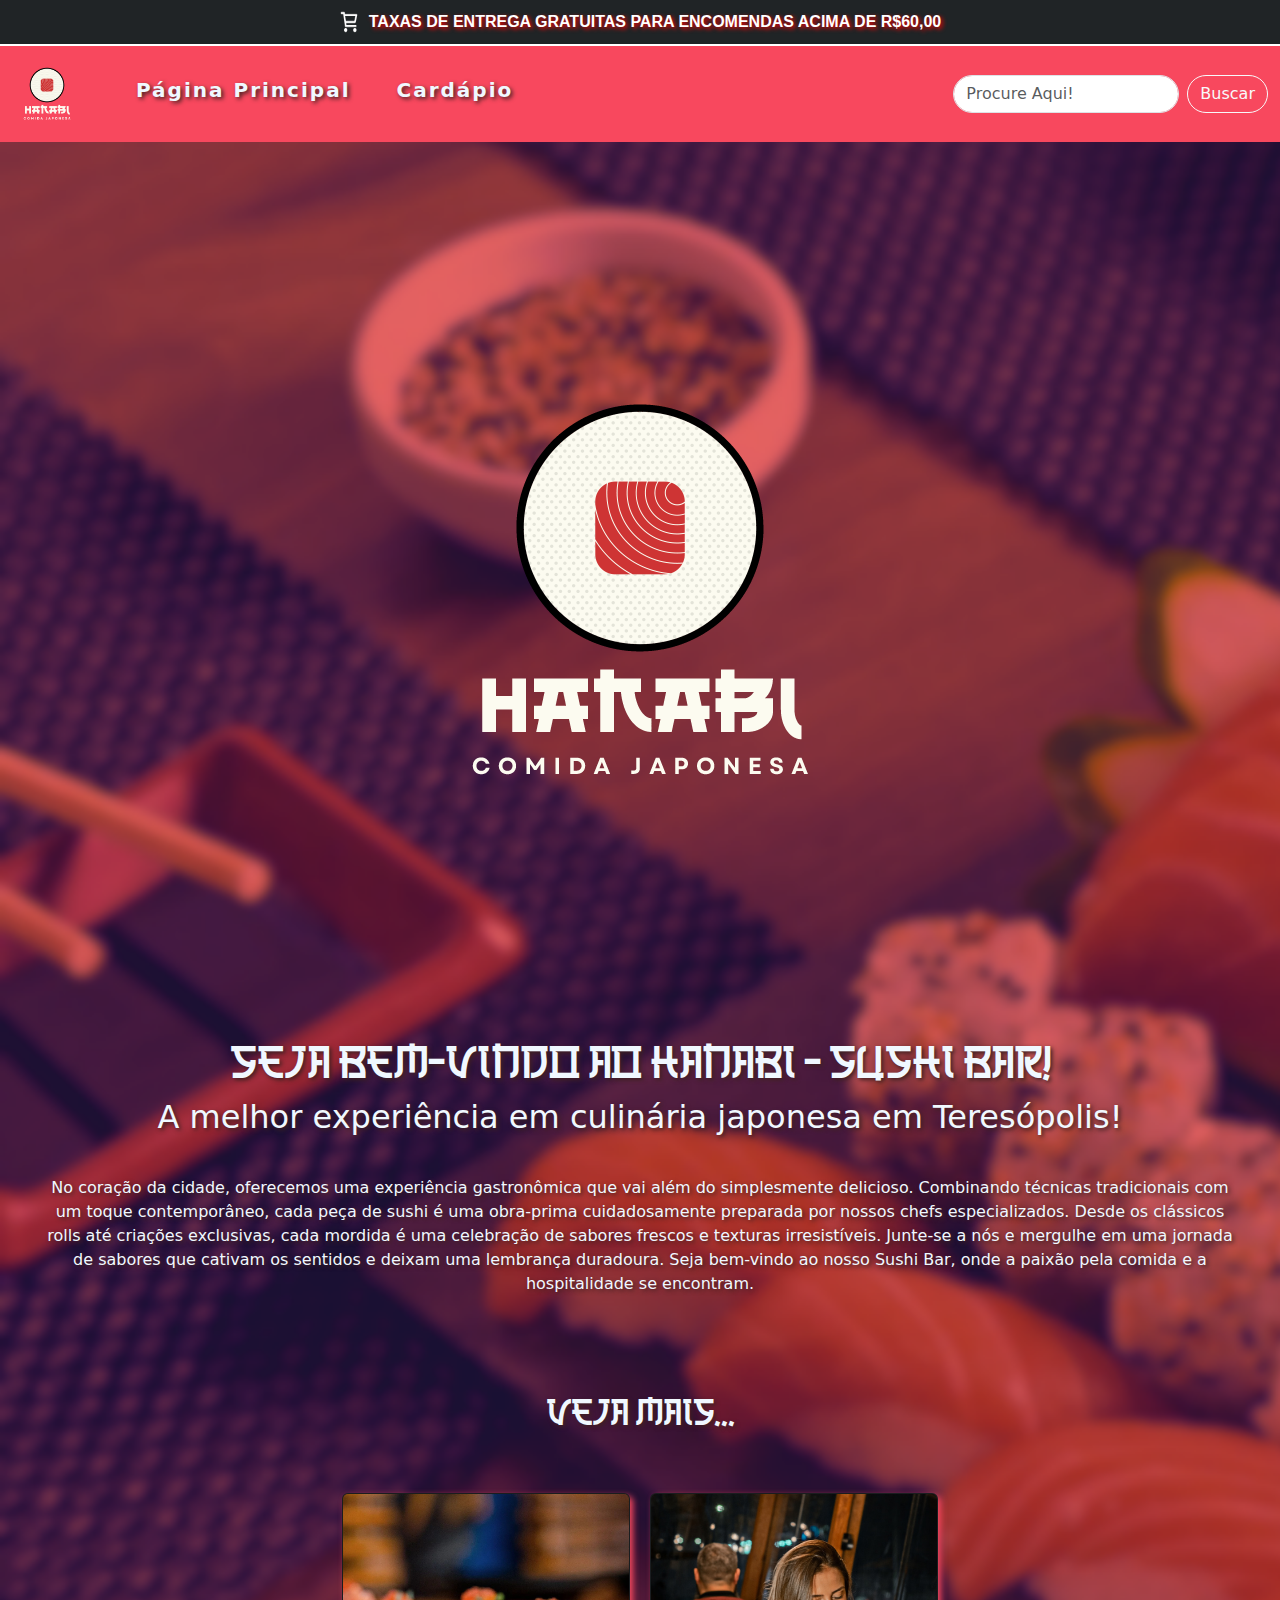
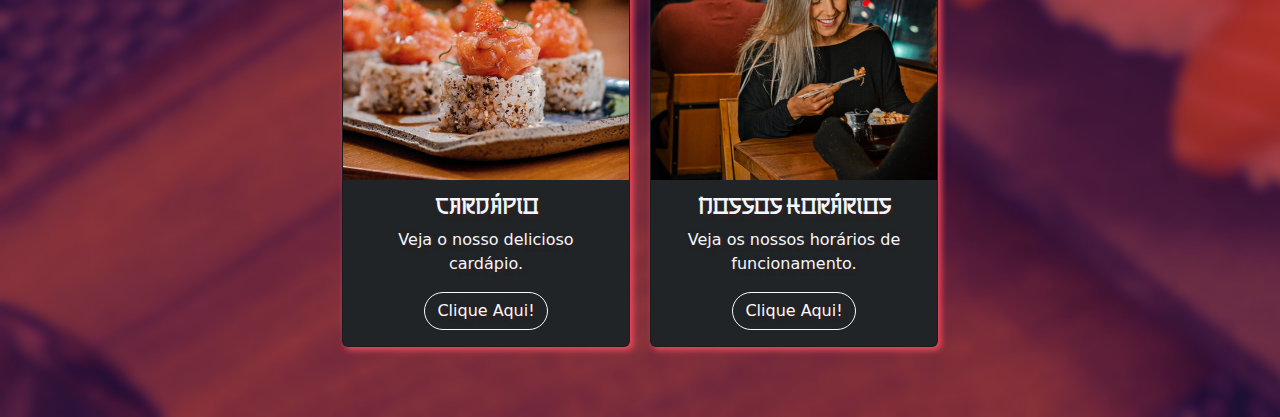
<file: index.html>
<!DOCTYPE html>
<html lang="pt-br">
<head>
    <meta charset="UTF-8">
    <meta name="viewport" content="width=device-width, initial-scale=1.0">
    <title>Hanabi - Sushi Bar</title>
    <link rel="shortcut icon" href="images\logo.png" type="image/x-icon">
    <link href="https://cdn.jsdelivr.net/npm/bootstrap@5.3.3/dist/css/bootstrap.min.css" rel="stylesheet" integrity="sha384-QWTKZyjpPEjISv5WaRU9OFeRpok6YctnYmDr5pNlyT2bRjXh0JMhjY6hW+ALEwIH" crossorigin="anonymous">
    <link rel="stylesheet" href="style_index.css">
</head>
<body>
    <header>
        <div class="new-top-bar">
            <img src="images\cart-shopping-svgrepo-com.png" alt="" class="entregas_s">
            <strong>TAXAS DE ENTREGA GRATUITAS PARA ENCOMENDAS ACIMA DE R$60,00</strong>
        </div>
        <nav class="navbar navbar-expand-lg">
            <div class="container-fluid">
              <a class="navbar-brand" href="#">
                <img src="images\logo.png" alt="" class="logo_bar">
              </a>
              <button class="navbar-toggler" type="button" data-bs-toggle="collapse" data-bs-target="#navbarSupportedContent" aria-controls="navbarSupportedContent" aria-expanded="false" aria-label="Toggle navigation">
                <span class="navbar-toggler-icon"></span>
              </button>
              <div class="collapse navbar-collapse" id="navbarSupportedContent">
                <ul class="navbar-nav me-auto mb-2 ">
                  <li class="nav-item">
                    <a class="nav-link active" aria-current="page" href="index.html" style="color: aliceblue;" >Página Principal</a>
                  </li>
                  <li class="nav-item">
                    <a class="nav-link" href="cardapio.html">Cardápio</a>
                  </li>
                 
                </ul>
                <form class="d-flex" role="search">
                  <input class="form-control me-2 rounded-5" type="search" placeholder="Procure Aqui!" aria-label="Search">
                  <button class="btn btn-outline-light rounded-5" type="submit">Buscar</button>
                </form>
              </div>
            </div>
          </nav>
    </header>

    <main class="main-screen">
      <div class="logo-container">
        <img src="images\logo.png" alt="" class="logo-main">
      </div> 

      <div class="texto-apresentacao">
        <div class="ttitle">
          <h1 class="bem-vindo">SEJA BEM-VINDO AO HANABI - SUSHI BAR!</h1>
          <h2 class="introd">A melhor experiência em culinária japonesa em Teresópolis!</h2>
        </div>
        <div class="maintext">
          <p>No coração da cidade, oferecemos uma experiência gastronômica que vai além do simplesmente delicioso. Combinando técnicas tradicionais com um toque contemporâneo, cada peça de sushi é uma obra-prima cuidadosamente preparada por nossos chefs especializados. Desde os clássicos rolls até criações exclusivas, cada mordida é uma celebração de sabores frescos e texturas irresistíveis. Junte-se a nós e mergulhe em uma jornada de sabores que cativam os sentidos e deixam uma lembrança duradoura. Seja bem-vindo ao nosso Sushi Bar, onde a paixão pela comida e a hospitalidade se encontram.</p>
        </div>
        <div class="vejamais">
          <h2 class="vjmais">Veja Mais...</h2>

          <div class="cardplace">
            <div class="card" style="width: 18rem;">
              <img src="images\card1.png" class="card-img-top" alt="...">
              <div class="card-body">
                <h5 class="card-title">Cardápio</h5>
                <p class="card-text">Veja o nosso delicioso cardápio.</p>
                <a href="cardapio.html" class="btn btn-outline-light rounded-5">Clique Aqui!</a>
              </div>
            </div>
            
            <div class="card" style="width: 18rem;">
              <img src="images\card2.png" class="card-img-top" alt="...">
              <div class="card-body">
                <h5 class="card-title">Nossos Horários</h5>
                <p class="card-text">Veja os nossos horários de funcionamento.</p>
                <a href="detalhes_horario.html" class="btn btn-outline-light rounded-5">Clique Aqui!</a>
              </div>
            </div>
          </div>
        </div>

      </div>
    </main>

    <script src="https://cdn.jsdelivr.net/npm/bootstrap@5.3.3/dist/js/bootstrap.bundle.min.js" integrity="sha384-YvpcrYf0tY3lHB60NNkmXc5s9fDVZLESaAA55NDzOxhy9GkcIdslK1eN7N6jIeHz" crossorigin="anonymous"></script>
</body>
</html>
</file>
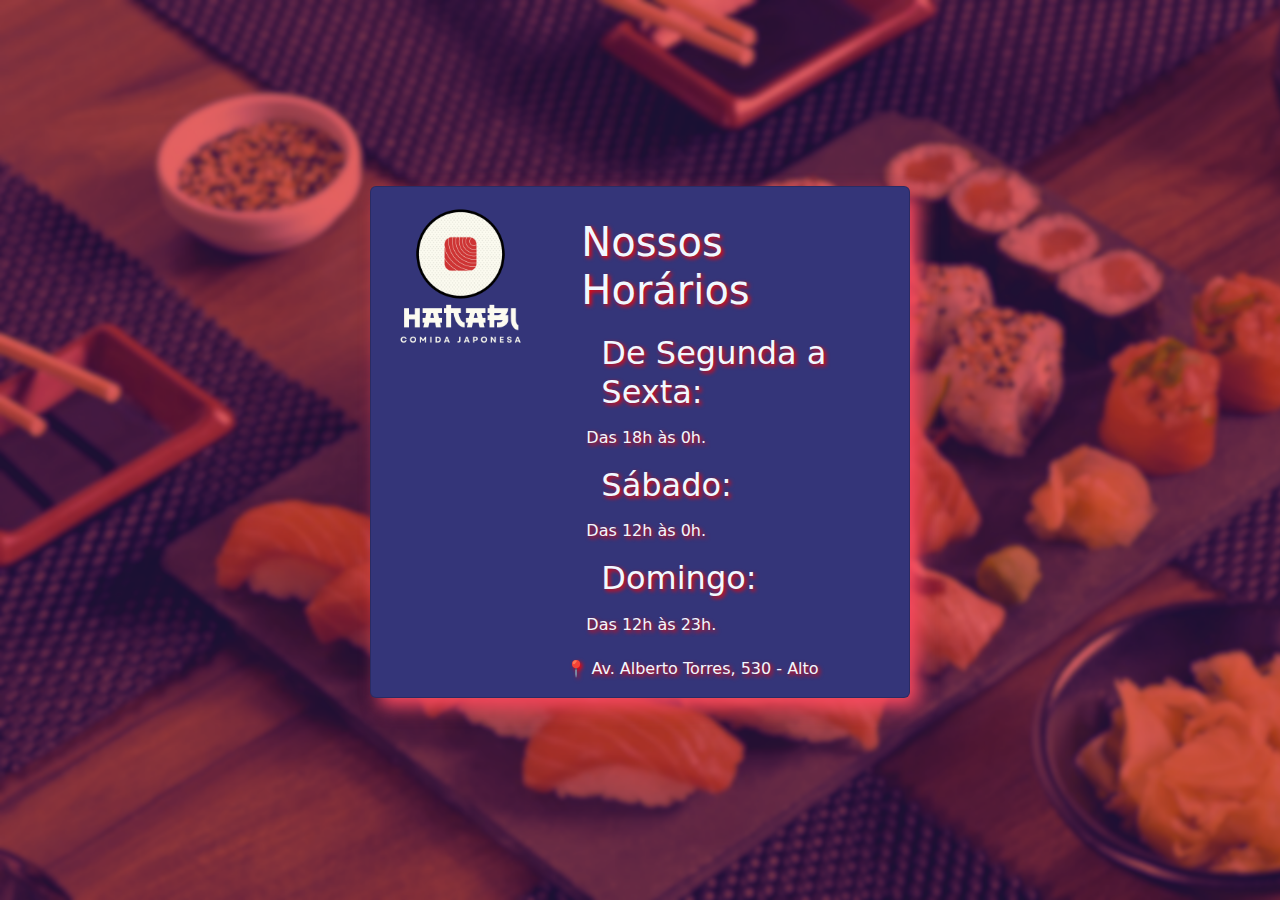
<file: detalhes_horario.html>
<!DOCTYPE html>
<html lang="pt-br">
<head>
    <meta charset="UTF-8">
    <meta name="viewport" content="width=device-width, initial-scale=1.0">
    <title>Horários - Hanabi</title>
    <link rel="shortcut icon" href="images\logo.png" type="image/x-icon">
    <link href="https://cdn.jsdelivr.net/npm/bootstrap@5.3.3/dist/css/bootstrap.min.css" rel="stylesheet" integrity="sha384-QWTKZyjpPEjISv5WaRU9OFeRpok6YctnYmDr5pNlyT2bRjXh0JMhjY6hW+ALEwIH" crossorigin="anonymous">
    <link rel="stylesheet" href="detalhes_horario.css">
</head>
<body>
    <div class="general-card">
        <div class="card mb-3" style="max-width: 540px;">
            <div class="row g-0">
              <div class="col-md-4">
                <img src="images\logo.png" class="img-fluid rounded-start" alt="...">
              </div>
              <div class="col-md-8">
                <div class="card-body">
                  <h1 class="card-title">Nossos Horários</h1>
                    
                  <div class="data">
                    <h2 class="card-title">De Segunda a Sexta:</h2>
                    <p class="card-text">Das 18h às 0h.</p>
                    
                    <h2 class="card-title">Sábado:</h2>
                    <p class="card-text">Das 12h às 0h.</p>
  
                    <h2 class="card-title">Domingo:</h2>
                    <p class="card-text">Das 12h às 23h.</p>
                  </div>

                  <p class="card-text">📍 Av. Alberto Torres, 530 - Alto</p>  

                </div>
              </div>
            </div>
          </div>
    </div>


    <script src="https://cdn.jsdelivr.net/npm/bootstrap@5.3.3/dist/js/bootstrap.bundle.min.js" integrity="sha384-YvpcrYf0tY3lHB60NNkmXc5s9fDVZLESaAA55NDzOxhy9GkcIdslK1eN7N6jIeHz" crossorigin="anonymous"></script>
</body>
</html>
</file>
<file: style_index.css>
*{
    margin: 0;
    padding: 0;
    box-sizing: border-box;
}

@font-face {
    font-family: 'JapanRich Regular';
    src: url('font/JapanRich-Regular.otf') format('opentype');
}

.new-top-bar{
    background-color: #202426;
    color: white;
    display: flex;
    justify-content: center;
    text-align: center;
    padding-bottom: 10px;
    padding-top: 10px;
    border-bottom: 2px solid white;
    font-family: Arial, Helvetica, sans-serif;
    text-shadow: 2px 2px 4px red;
}

.entregas_s{
    width: 20px;
    margin-right: 10px;
}

.logo_bar{
    width: 70px;
    margin-right: 0px;
}

.navbar{
    background-color: #F8485E;
}

.nav-link{
    list-style: none;
    letter-spacing: .1em;
    font-weight: 500;
    font-size: 20px;
    text-decoration: none;
    font-weight: bold;
    color: aliceblue;
    margin-left: 30px;
}

body{
    background-image: url("images/background.png"); background-size: cover;
    color: aliceblue;
    text-shadow: 2px 2px 4px #3F2021;
}


.logo-container {
    display: flex;
    justify-content: center;
    align-items: center;
    height: 100vh;
}
  
  .logo-main {
    max-width: 100%;
    max-height: 100%;
    width: 500px;
}

.texto-apresentacao {
    text-align: center;
  }

.maintext{
    margin: 40px;
    margin-bottom: 100px;
}

.ttitle{
    margin-left: 20px;
    margin-right: 20px;
}

.bem-vindo{
    font-family: 'JapanRich Regular', sans-serif;
}

.card{
    background-color: #202426;
    color: aliceblue;
    box-shadow: 3px 3px 6px #F8485E;
    margin-bottom: 20px;
    margin-right: 20px;
    transition: transform 0.4s ease;
}

.card:hover{
    transform: scale(1.05);
}

.card:last-child {
    margin-right: 0;
}

.cardplace{
    display: flex;
    margin: 50px;
}

.vejamais {
    display: flex;
    flex-direction: column;
    align-items: center;
}

.vjmais{
    font-family: 'JapanRich Regular', sans-serif;
}

.card-title{
    font-family: 'JapanRich Regular', sans-serif;
}
</file>
<file: detalhes_horario.css>
*{
    margin: 0;
    padding: 0;
    box-sizing: border-box;
}

@font-face {
    font-family: 'JapanRich Regular';
    src: url('font/JapanRich-Regular.otf') format('opentype');
}

body{
    background-image: url("images/background.png"); background-size: cover;
    color: aliceblue;
    text-shadow: 2px 2px 4px red;
}

.general-card{
    display: flex;
    justify-content: center;
    align-items: center;
    height: 100vh;
}

.card{
    background-color: #343579;
    max-width: 540px;
    color: aliceblue;
    box-shadow: 9px 9px 18px #F8485E;
}

.card-title{
    margin: 15px;
}

.data{
    margin: 20px;    
}
</file>
